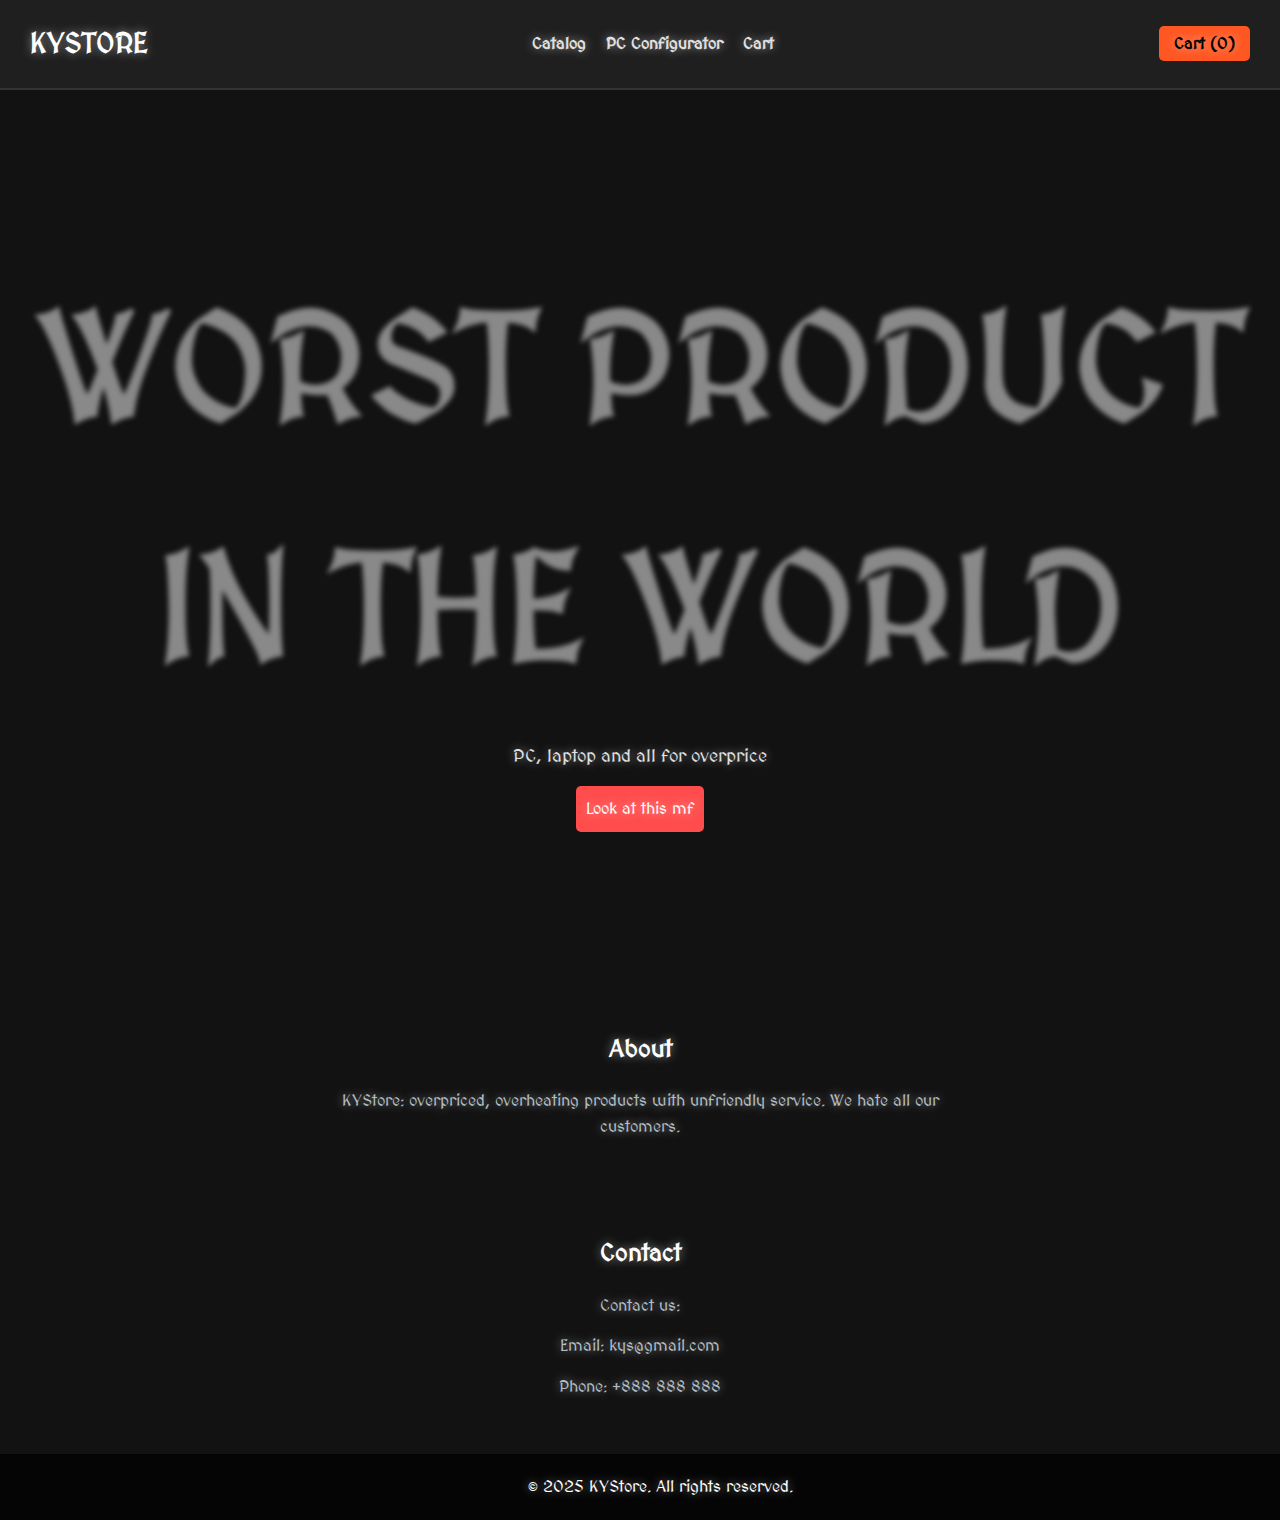
<file: index.html>
<!DOCTYPE html>
<html lang="en">
<head>
    <meta charset="UTF-8">
    <meta http-equiv="X-UA-Compatible" content="ie=edge">
    <meta name="viewport" content="width=device-width, initial-scale=1.0">
    <title>KYStore</title>
    <link rel="stylesheet" href="styles.css">
    <link rel="apple-touch-icon" sizes="180x180" href="images/favicon_io/apple-touch-icon.png">
    <link rel="icon" type="image/png" sizes="32x32" href="images/favicon_io/favicon-32x32.png">
    <link rel="icon" type="image/png" sizes="16x16" href="images/favicon_io/favicon-16x16.png">
    <link rel="manifest" href="images/favicon_io/site.webmanifest">
    <link href="https://fonts.googleapis.com/css2?family=MedievalSharp&display=swap" rel="stylesheet">
    <script src="script.js" defer></script>
</head>
<body>
    <header class="header">
        <div class="logo">
            <a href="index.html"><h1>KYSTORE</h1></a>
        </div>
        <nav class="navigation">
            <ul>
                <li><a href="catalog.html">Catalog</a></li>
                <li><a href="configurator.html">PC Configurator</a></li>
                <li><a href="cart.html">Cart</a></li>
            </ul>
        </nav>
        <div class="cart">
            <a href="cart.html">Cart (<span id="cart-count">0</span>)</a>
        </div>
    </header>

    <main>
        <section class="text-container">
            <div>
                <h2>Worst product in the world</h2>
                <p>PC, laptop and all for overprice</p>
                <a href="catalog.html" class="btn">Look at this mf</a>
            </div>
        </section>

        <section id="about" class="about">
            <h2>About</h2>
            <p>KYStore: overpriced, overheating products with unfriendly service. We hate all our customers.</p>
        </section>

        <section id="contact" class="contact">
            <h2>Contact</h2>
            <p>Contact us:</p>
            <p>Email: kys@gmail.com</p>
            <p>Phone: +888 888 888</p>
        </section>
    </main>

    <footer class="footer">
        <p>&copy; 2025 KYStore. All rights reserved.</p>
    </footer>
</body>
</html>
</file>
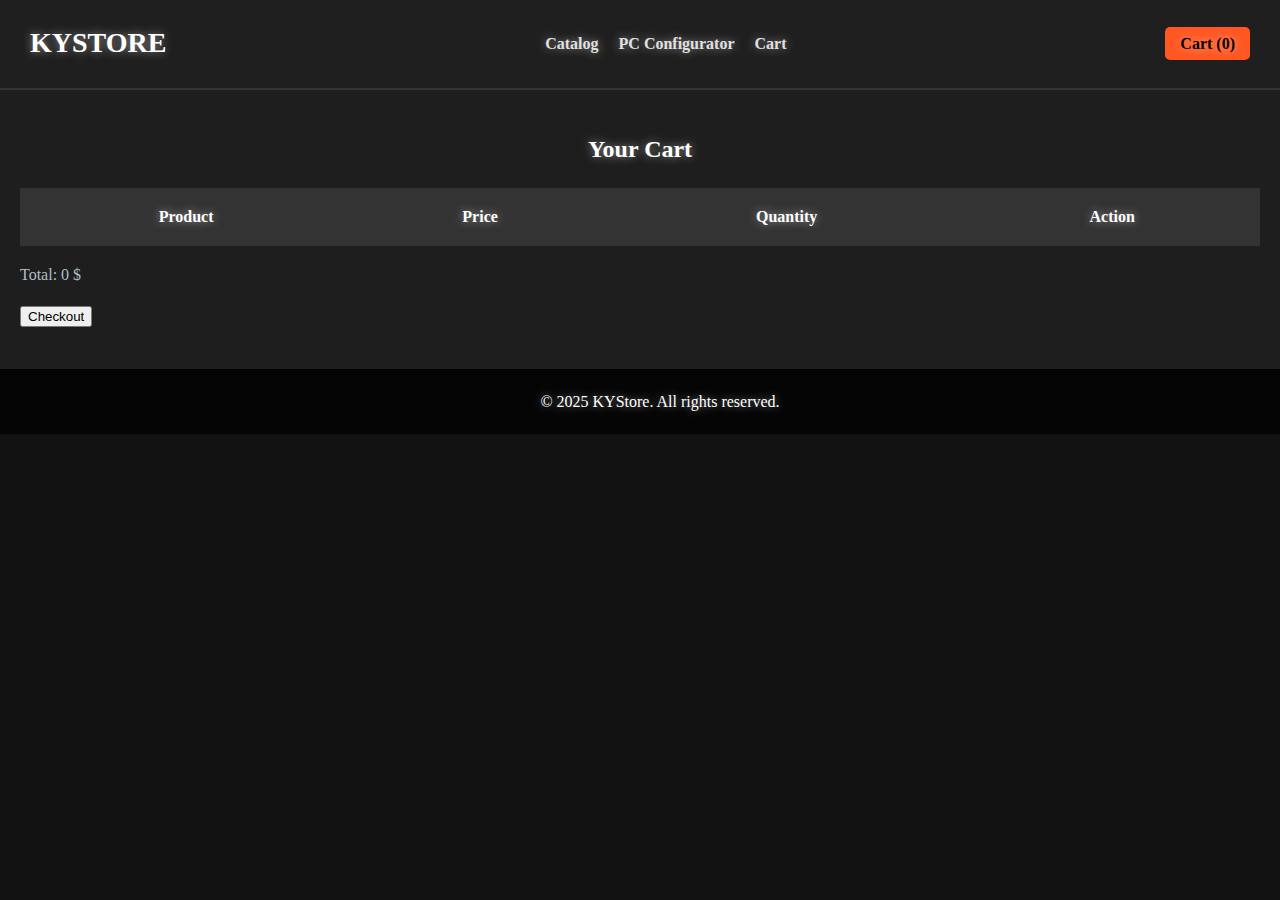
<file: cart.html>
<!DOCTYPE html>
<html lang="en">
    <head>
        <meta charset="UTF-8">
        <meta name="viewport" content="width=device-width, initial-scale=1.0">
        <title>KYStore</title>
        <link rel="stylesheet" href="styles.css">
        <link rel="apple-touch-icon" sizes="180x180" href="images/favicon_io/apple-touch-icon.png">
        <link rel="icon" type="image/png" sizes="32x32" href="images/favicon_io/favicon-32x32.png">
        <link rel="icon" type="image/png" sizes="16x16" href="images/favicon_io/favicon-16x16.png">
        <link rel="manifest" href="images/favicon_io/site.webmanifest">
        <script src="script.js" defer></script>
    </head>

    <header class="header">
        <div class="logo">
            <a href="index.html">
                <h1>KYSTORE</h1>
            </a>
        </div>
        <nav class="navigation">
            <ul>
              <li><a href="catalog.html">Catalog</a></li>
              <li><a href="configurator.html">PC Configurator</a></li>
              <li><a href="cart.html">Cart</a></li>
            </ul>
          </nav>
        <div class="cart">
            <a href="cart.html">Cart (<span id="cart-count">0</span>)</a>
        </div>
    </header>

<body>
    <main>
        <section id="cart" class="cart-page">
            <h2>Your Cart</h2>
            <table id="cart-items">
                <thead>
                    <tr>
                        <th>Product</th>
                        <th>Price</th>
                        <th>Quantity</th>
                        <th>Action</th>
                    </tr>
                </thead>
                <tbody>
                    
                </tbody>
            </table>
            <div class="cart-summary">
                <p>Total: <span id="cart-total">0 $</span></p>
                <button id="checkout-btn" class="checkout-btn">Checkout</button>
            </div>
        </section>
    </main>

    <footer class="footer">
        <p>&copy; 2025 KYStore. All rights reserved.</p>
    </footer>

    <script>
        document.getElementById('checkout-btn').addEventListener('click', () => {
            alert('Checkout feature is not implemented yet.');
        });
    </script>
</body>
</html>
</file>
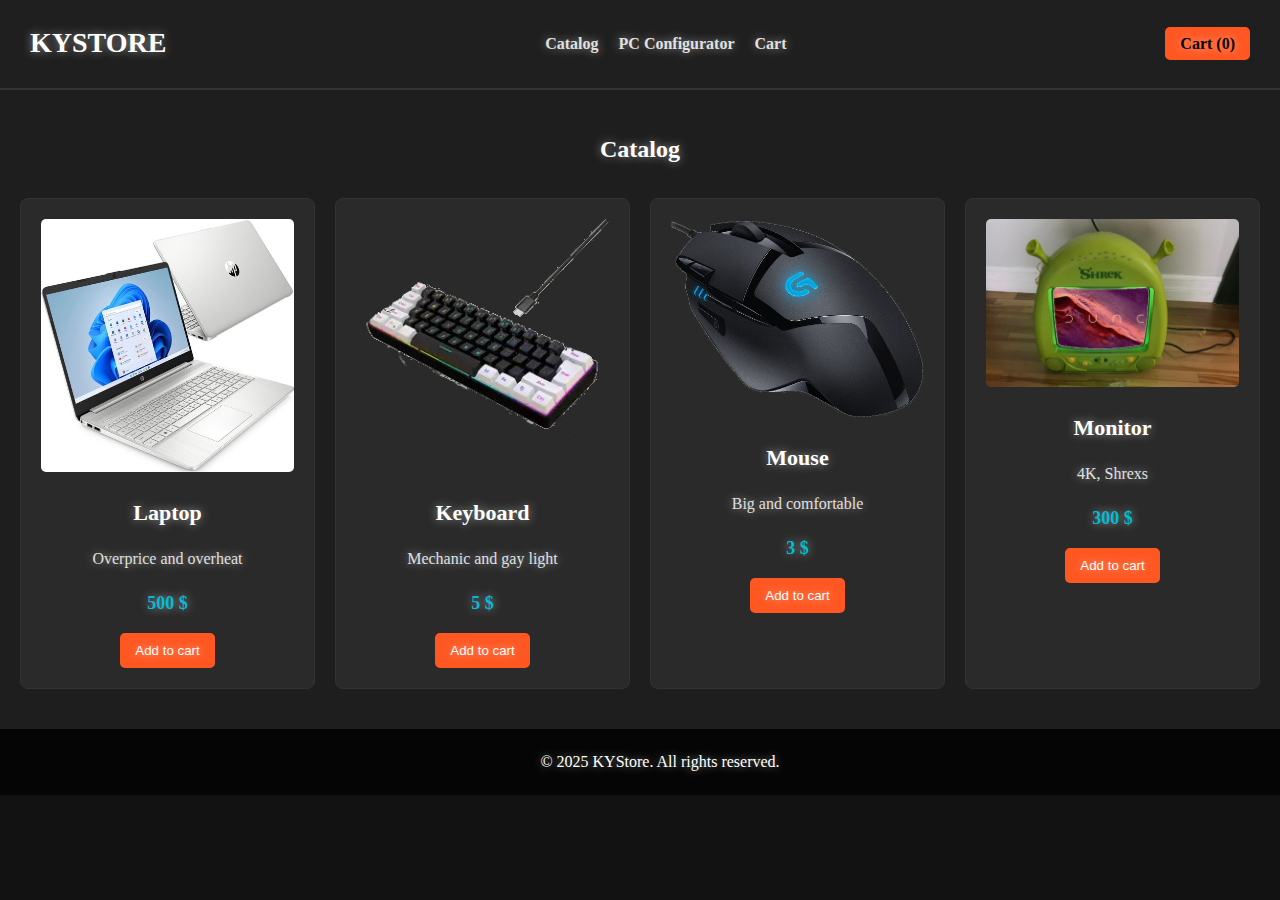
<file: catalog.html>
<!DOCTYPE html>
<html lang="en">
    <head>
        <meta charset="UTF-8">
        <meta name="viewport" content="width=device-width, initial-scale=1.0">
        <title>KYStore</title>
        <link rel="stylesheet" href="styles.css">
        <link rel="apple-touch-icon" sizes="180x180" href="images/favicon_io/apple-touch-icon.png">
        <link rel="icon" type="image/png" sizes="32x32" href="images/favicon_io/favicon-32x32.png">
        <link rel="icon" type="image/png" sizes="16x16" href="images/favicon_io/favicon-16x16.png">
        <link rel="manifest" href="images/favicon_io/site.webmanifest">
        <script src="script.js" defer></script>
    </head>

    <header class="header">
        <div class="logo">
            <a href="index.html">
                <h1>KYSTORE</h1>
            </a>
        </div>
        <nav class="navigation">
            <ul>
              <li><a href="catalog.html">Catalog</a></li>
              <li><a href="configurator.html">PC Configurator</a></li>
              <li><a href="cart.html">Cart</a></li>
            </ul>
          </nav>
        <div class="cart">
            <a href="cart.html">Cart (<span id="cart-count">0</span>)</a>
        </div>
    </header>
        
<body>


    <main>
        <section id="catalog" class="catalog">
            <h2>Catalog</h2>
            <div class="product-grid">
                <div class="product-card">
                    <img src="images/laptop.jpg" alt="Laptop">
                    <h3>Laptop</h3>
                    <p>Overprice and overheat</p>
                    <p class="price">500 $</p>
                    <button class="add-to-cart">Add to cart</button>
                </div>
                <div class="product-card">
                    <img src="images/keyboard.png" alt="Keyboard">
                    <h3>Keyboard</h3>
                    <p>Mechanic and gay light</p>
                    <p class="price">5 $</p>
                    <button class="add-to-cart">Add to cart</button>
                </div>
                <div class="product-card">
                    <img src="images/mouse.png" alt="Mouse">
                    <h3>Mouse</h3>
                    <p>Big and comfortable</p>
                    <p class="price">3 $</p>
                    <button class="add-to-cart">Add to cart</button>
                </div>
                <div class="product-card">
                    <img src="images/monitor.jpg" alt="Monitor">
                    <h3>Monitor</h3>
                    <p>4K, Shrexs</p>
                    <p class="price">300 $</p>
                    <button class="add-to-cart">Add to cart</button>
                </div>
            </div>
        </section>
    </main>

    <footer class="footer">
        <p>&copy; 2025 KYStore. All rights reserved.</p>
    </footer>
</body>
</html>
</file>
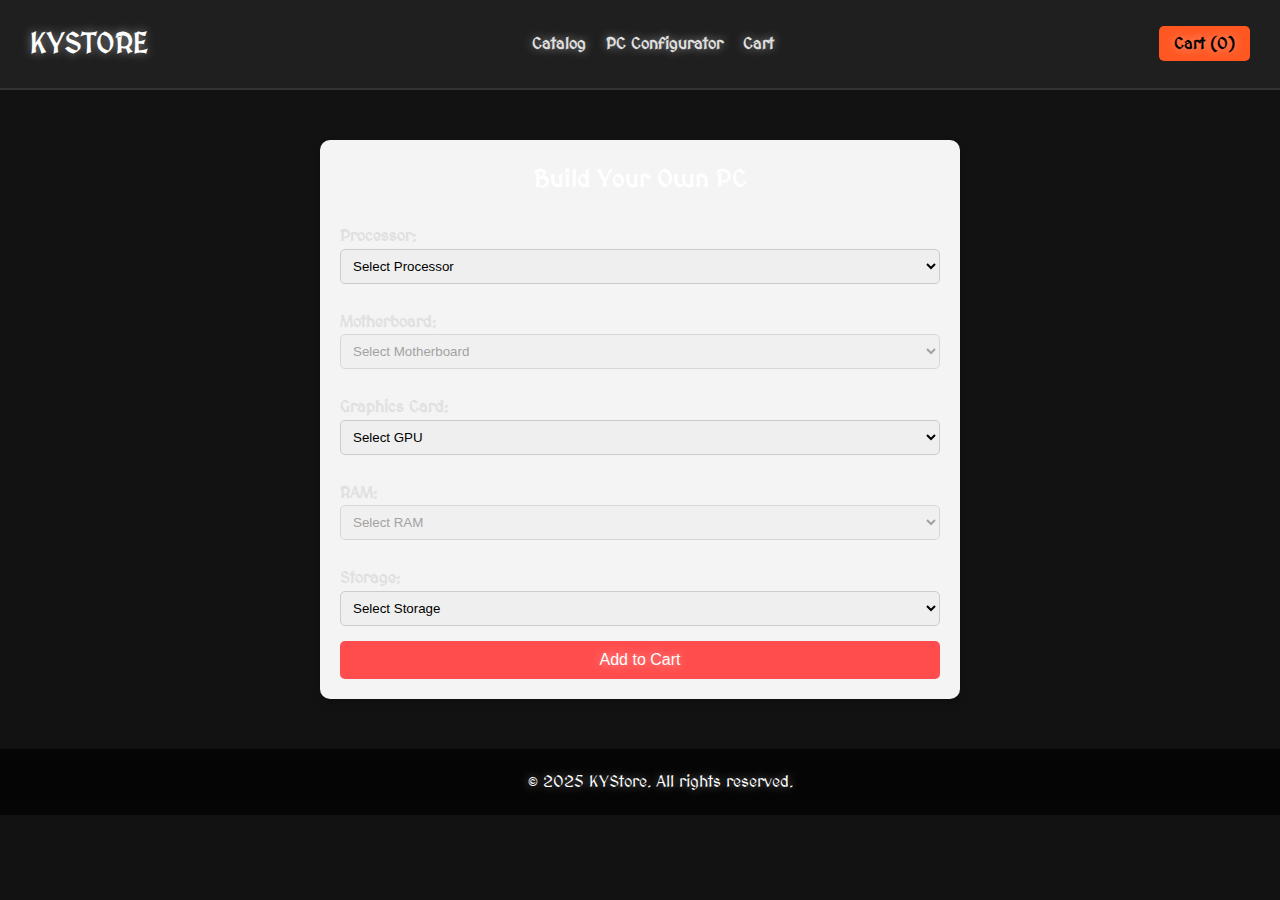
<file: configurator.html>
<!DOCTYPE html>
<html lang="en">
<head>
    <meta charset="UTF-8">
    <meta name="viewport" content="width=device-width, initial-scale=1.0">
    <title>PC Configurator</title>
    <link rel="stylesheet" href="styles.css">
    <link rel="apple-touch-icon" sizes="180x180" href="images/favicon_io/apple-touch-icon.png">
    <link rel="icon" type="image/png" sizes="32x32" href="images/favicon_io/favicon-32x32.png">
    <link rel="icon" type="image/png" sizes="16x16" href="images/favicon_io/favicon-16x16.png">
    <link rel="manifest" href="images/favicon_io/site.webmanifest">
    <link href="https://fonts.googleapis.com/css2?family=MedievalSharp&display=swap" rel="stylesheet">
    <script src="configurator.js" defer></script>
    <script>
        document.addEventListener("DOMContentLoaded", function () {
            const cpuSelect = document.getElementById("cpu");
            const motherboardSelect = document.getElementById("motherboard");
            const ramSelect = document.getElementById("ram");
            const compatibilityData = {
                "intel-i9": { motherboards: ["mb-intel-z790", "mb-intel-b760", "mb-intel-h770"], ram: ["ram-ddr5-16", "ram-ddr5-32", "ram-ddr5-64"] },
                "intel-i7": { motherboards: ["mb-intel-z690", "mb-intel-b660", "mb-intel-h670"], ram: ["ram-ddr4-16", "ram-ddr4-32", "ram-ddr4-64"] },
                "amd-ryzen9": { motherboards: ["mb-amd-x670", "mb-amd-b650", "mb-amd-x690"], ram: ["ram-ddr5-16", "ram-ddr5-32", "ram-ddr5-64"] },
                "amd-ryzen7": { motherboards: ["mb-amd-b550", "mb-amd-x570", "mb-amd-x590"], ram: ["ram-ddr4-16", "ram-ddr4-32", "ram-ddr4-64"] }
            };

            cpuSelect.addEventListener("change", function () {
                const selectedCPU = cpuSelect.value;
                if (selectedCPU && compatibilityData[selectedCPU]) {
                    motherboardSelect.innerHTML = "<option value=''>Select Motherboard</option>";
                    compatibilityData[selectedCPU].motherboards.forEach(mb => {
                        motherboardSelect.innerHTML += `<option value="${mb}">${mb.replace("mb-", "").toUpperCase()}</option>`;
                    });
                    motherboardSelect.disabled = false;

                    ramSelect.innerHTML = "<option value=''>Select RAM</option>";
                    compatibilityData[selectedCPU].ram.forEach(ram => {
                        ramSelect.innerHTML += `<option value="${ram}">${ram.replace("ram-", "").toUpperCase()}</option>`;
                    });
                    ramSelect.disabled = false;
                } else {
                    motherboardSelect.disabled = true;
                    ramSelect.disabled = true;
                }
            });
        });
    </script>
</head>
<body>
    <header class="header">
        <div class="logo">
            <a href="index.html"><h1>KYSTORE</h1></a>
        </div>
        <nav class="navigation">
            <ul>
                <li><a href="catalog.html">Catalog</a></li>
                <li><a href="configurator.html">PC Configurator</a></li>
                <li><a href="cart.html">Cart</a></li>
            </ul>
        </nav>
        <div class="cart">
            <a href="cart.html">Cart (<span id="cart-count">0</span>)</a>
        </div>
    </header>

    <main class="configurator">
        <h2>Build Your Own PC</h2>
        <form id="pc-configurator-form">
            <label for="cpu">Processor:</label>
            <select id="cpu" name="cpu">
                <option value="">Select Processor</option>
                <option value="intel-i9">Intel Core i9</option>
                <option value="intel-i7">Intel Core i7</option>
                <option value="amd-ryzen9">AMD Ryzen 9</option>
                <option value="amd-ryzen7">AMD Ryzen 7</option>
            </select>

            <label for="motherboard">Motherboard:</label>
            <select id="motherboard" name="motherboard" disabled>
                <option value="">Select Motherboard</option>
            </select>

            <label for="gpu">Graphics Card:</label>
            <select id="gpu" name="gpu">
                <option value="">Select GPU</option>
                <option value="nvidia-rtx4090">NVIDIA RTX 4090</option>
                <option value="nvidia-rtx4080">NVIDIA RTX 4080</option>
                <option value="amd-rx7900xt">AMD RX 7900 XT</option>
                <option value="amd-rx7800xt">AMD RX 7800 XT</option>
                <option value="nvidia-rtx4070">NVIDIA RTX 4070</option>
            </select>

            <label for="ram">RAM:</label>
            <select id="ram" name="ram" disabled>
                <option value="">Select RAM</option>
            </select>

            <label for="storage">Storage:</label>
            <select id="storage" name="storage">
                <option value="">Select Storage</option>
                <option value="1tb-ssd">1TB NVMe SSD</option>
                <option value="2tb-ssd">2TB NVMe SSD</option>
                <option value="4tb-hdd">4TB HDD</option>
                <option value="500gb-ssd">500GB NVMe SSD</option>
                <option value="8tb-hdd">8TB HDD</option>
            </select>

            <button type="submit" class="btn">Add to Cart</button>
        </form>
    </main>


    <footer class="footer">
        <p>&copy; 2025 KYStore. All rights reserved.</p>
    </footer>
</body>
</html>
</file>
<file: styles.css>
/* General */
:root {
    --color-primary: #00bcd4;
    --color-secondary: #ff5722;
    --color-background: #121212;
    --color-text: #e0e0e0;
    --font-main: 'MedievalSharp', serif;
}

body {
    font-family: var(--font-main);
    margin: 0;
    padding: 0;
    background-color: var(--color-background);
    color: var(--color-text);
    line-height: 1.6;
}

.text-container {
    height: 100vh;
    width: 100vw;
    display: flex;
    justify-content: center;
    align-items: center;
    text-align: center;
}

.text-container h2 {
    margin: 0;
    font-size: 150px;
    background-image: url("https://www.zbrushcentral.com/uploads/default/original/4X/f/5/a/f5a903e12e017a35a1ca649bfe4ca49c4cd90d7c.jpeg");
    background-repeat: repeat;
    -webkit-background-clip: text;
    color: transparent;
    text-transform: uppercase;
    font-weight: 900;
    text-shadow: 0 0 5px rgba(255, 255, 255, 0.5);
    animation: animate 15s ease-in-out infinite, fadeIn 1.5s ease-out;
}

.text-container p {
    font-size: 18px;
    margin: 15px 0;
    text-shadow: 0 0 10px rgba(255, 255, 255, 0.5);
    animation: fadeIn 1.5s ease-out;
}

.btn {
    display: inline-block;
    padding: 10px 20px;
    background-color: var(--color-text);
    color: var(--color-background);
    text-decoration: none;
    font-size: 18px;
    border-radius: 5px;
    transition: background-color 0.3s ease;
    text-shadow: 0 0 10px rgba(255, 255, 255, 0.5);
    animation: fadeIn 1.5s ease-out;
}

.btn:hover {
    background-color: #ffffff;
}

@keyframes animate {
    0%, 100% {
        background-position: left top;
    }
    25% {
        background-position: right bottom;
    }
    50% {
        background-position: left bottom;
    }
    75% {
        background-position: right top;
    }
}

h1, h2, h3 {
    margin: 0 0 15px;
    color: #ffffff;
}

ul {
    list-style: none;
    padding: 0;
}

a {
    text-decoration: none;
    color: var(--color-primary);
    transition: color 0.3s ease;
}

a:hover {
    color: var(--color-secondary);
}

/* Header */
.header {
    display: flex;
    justify-content: space-between;
    align-items: center;
    background-color: #1f1f1f;
    color: var(--color-text);
    padding: 15px 30px;
    border-bottom: 2px solid #333;
    text-shadow: 0 0 10px rgba(255, 255, 255, 0.5);
}

.header .logo h1 {
    font-size: 28px;
    font-weight: bold;
    margin: 0;
}

.header .navigation ul {
    display: flex;
    gap: 20px;
    animation: fadeIn 1.5s ease-out;
}

.header .navigation ul li a {
    color: var(--color-text);
    font-weight: bold;
}

.header .cart a {
    color: #000;
    font-weight: bold;
    background: var(--color-secondary);
    padding: 8px 15px;
    border-radius: 5px;
    transition: background 0.3s ease;
}

.header .cart a:hover {
    background: #e64a19;
}

/* Hero */
.hero {
    text-align: center;
    background: linear-gradient(135deg, #1e1e1e, #282828);
    color: #ffffff;
    padding: 60px 20px;
}

.hero h2 {
    font-size: 40px;
    margin-bottom: 10px;
}

.hero p {
    font-size: 20px;
    margin-bottom: 20px;
    color: #b0bec5;
}

.hero .btn {
    display: inline-block;
    background: var(--color-primary);
    color: var(--color-background);
    padding: 12px 25px;
    font-size: 18px;
    border-radius: 5px;
    transition: background 0.3s ease, color 0.3s ease;
}

.hero .btn:hover {
    background: #0097a7;
    color: #ffffff;
}

/* Catalog */
.catalog {
    padding: 40px 20px;
    background-color: #1e1e1e;
}

.catalog h2 {
    text-align: center;
    margin-bottom: 30px;
    color: #ffffff;
    text-shadow: 0 0 10px rgba(255, 255, 255, 0.5);
}

.product-grid {
    display: grid;
    grid-template-columns: repeat(auto-fit, minmax(250px, 1fr));
    gap: 20px;
}

.product-card {
    background: #2a2a2a;
    border: 1px solid #333;
    border-radius: 8px;
    padding: 20px;
    text-align: center;
    transition: transform 0.3s ease, box-shadow 0.3s ease;
    text-shadow: 0 0 10px rgba(255, 255, 255, 0.5);
}

.product-card:hover {
    transform: translateY(-5px);
    box-shadow: 0 10px 20px rgba(0, 0, 0, 0.5);
}

.product-card img {
    max-width: 100%;
    height: auto;
    border-radius: 5px;
    margin-bottom: 15px;
}

.product-card h3 {
    font-size: 22px;
    margin-bottom: 10px;
    text-shadow: 0 0 10px rgba(255, 255, 255, 0.5);
}

.product-card .price {
    font-size: 18px;
    font-weight: bold;
    color: var(--color-primary);
    margin-bottom: 15px;
}

.product-card .add-to-cart {
    background: var(--color-secondary);
    color: #ffffff;
    border: none;
    padding: 10px 15px;
    border-radius: 5px;
    cursor: pointer;
    transition: background 0.3s ease;
    text-shadow: 0 0 10px rgba(255, 255, 255, 0.5);
}

.product-card .add-to-cart:hover {
    background: #e64a19;
}

.configurator {
    max-width: 600px;
    margin: 50px auto;
    padding: 20px;
    background-color: #f4f4f4;
    border-radius: 10px;
    box-shadow: 0 4px 8px rgba(0, 0, 0, 0.2);
}

.configurator h2 {
    text-align: center;
    font-family: 'MedievalSharp', cursive;
}

.configurator form {
    display: flex;
    flex-direction: column;
}

.configurator label {
    font-weight: bold;
    margin-top: 10px;
}

.configurator select {
    padding: 8px;
    margin-bottom: 15px;
    border-radius: 5px;
    border: 1px solid #ccc;
}

.btn {
    background-color: #ff4d4d;
    color: white;
    padding: 10px;
    border: none;
    cursor: pointer;
    font-size: 16px;
    border-radius: 5px;
    transition: background 0.3s;
}

.btn:hover {
    background-color: #cc0000;
}


/* About */
.about, .contact {
    padding: 40px 20px;
    background-color: var(--color-background);
    color: #b0bec5;
    text-shadow: 0 0 10px rgba(255, 255, 255, 0.5);
}

.about h2, .contact h2 {
    text-align: center;
    margin-bottom: 20px;
    color: #ffffff;
    text-shadow: 0 0 10px rgba(255, 255, 255, 0.5);
}

.about p, .contact p {
    text-align: center;
    max-width: 600px;
    margin: 0 auto 15px;
    text-shadow: 0 0 10px rgba(255, 255, 255, 0.5);
}

/* Cart */
.cart-page {
    padding: 40px 20px;
    background-color: #1e1e1e;
    color: #b0bec5;
}

.cart-page h2 {
    text-align: center;
    margin-bottom: 20px;
    text-shadow: 0 0 10px rgba(255, 255, 255, 0.5);
}

#cart-items {
    width: 100%;
    border-collapse: collapse;
    margin: 0 auto;
    background: #2a2a2a;
    color: var(--color-text);
    text-shadow: 0 0 10px rgba(255, 255, 255, 0.5);
}

#cart-items th, #cart-items td {
    padding: 15px;
    border: 1px solid #333;
    text-align: center;
}

#cart-items th {
    background: #333;
    color: #ffffff;
}

.remove-item {
    background: var(--color-secondary);
    color: #ffffff;
    border: none;
    padding: 8px 12px;
    border-radius: 5px;
    cursor: pointer;
    text-shadow: 0 0 10px rgba(255, 255, 255, 0.5);
}

.remove-item:hover {
    background: #e64a19;
}

/* Logo */
.logo a {
    text-decoration: none;
    color: #ffffff;
    font-size: 32px;
    font-weight: bold;
    display: inline-block;
    position: relative;
    animation: fadeIn 1.5s ease-out;
    text-shadow: 0 0 10px rgba(255, 255, 255, 0.5);
}

.logo a:hover {
    color: var(--color-primary);
    transform: scale(1.1);
}

/* Animations */
@keyframes fadeIn {
    from {
        opacity: 0;
        transform: translateY(-20px);
    }
    to {
        opacity: 1;
        transform: translateY(0);
    }
}

/* Footer */
footer {
    position: flex;
    bottom: 0;
    left: 0;
    width: 100%;
    background-color: rgba(0, 0, 0, 0.7);
    color: #fff;
    padding: 20px;
    text-align: center;
    z-index: 100;
    text-shadow: 0 0 10px rgba(255, 255, 255, 0.5);
    transition: background-color 0.3s ease, color 0.3s ease;
}

.footer p {
    margin: 0;
}
</file>
